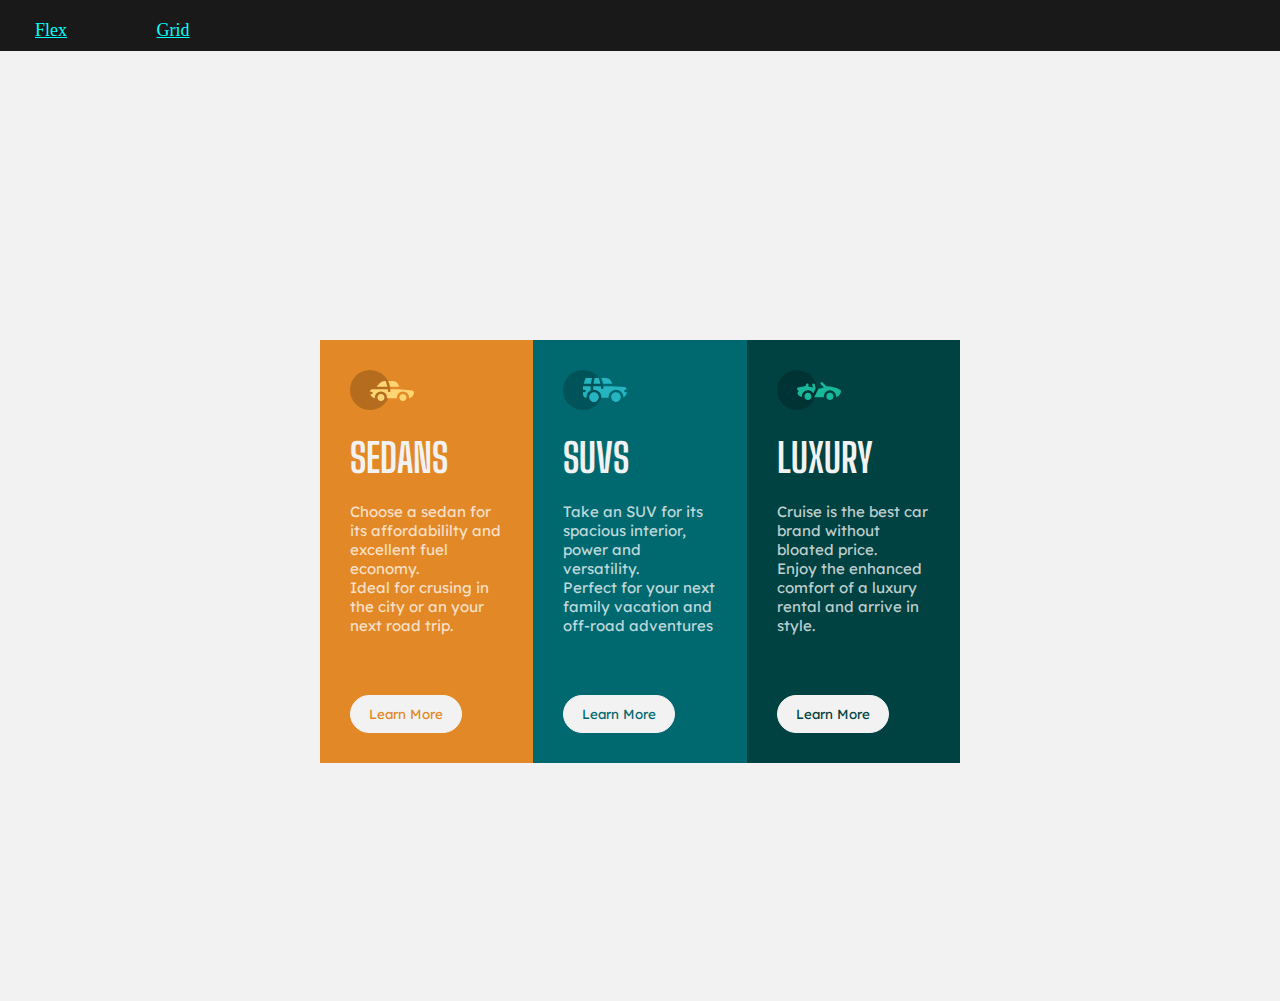
<file: index.html>
<!DOCTYPE html>
<html lang="en">
<head>
    <meta charset="UTF-8">
    <meta http-equiv="X-UA-Compatible" content="IE=edge">
    <meta name="viewport" content="width=device-width, initial-scale=1.0">
    <title>Flexbox</title>

    <link href="https://fonts.googleapis.com/css2?family=Lexend+Deca&display=swap" rel="stylesheet">
    <link href="https://fonts.googleapis.com/css2?family=Big+Shoulders+Display" rel="stylesheet">
    <link rel="stylesheet" href="style.css">
   
<body>
    <header>
        <nav>
            <ul>
                <li><a href="index.html">Flex</a></li>
                <li><a href="grid.html">Grid</a></li>
            </ul>
        </nav>
    </header>
    <main>
        <div class="sedan">
             <img src="images/icon-sedans.svg" alt="" sizes="20px">
            <h3>SEDANS</h3>
            <p>Choose a sedan for its affordabililty and excellent fuel economy.</p>
            <p>Ideal for crusing in the city or an your next road trip.</p>
            <button class="btn-1">Learn More</button>
        </div>
        <div class="suv">
            <img src="images/icon-suvs.svg" alt="" sizes="20px" srcset="">
            <h3>SUVS</h3>
            <p>Take an SUV for its spacious interior, power and versatility.</p>
            <p>Perfect for your next family vacation and off-road adventures</p>
            <button class="btn-2">Learn More</button>
        </div>
        <div class="luxury">
            <img src="images/icon-luxury.svg" alt="" sizes="20px">
            <h3>LUXURY</h3>
            <p>Cruise is the best car brand without bloated price.</p>
            <p>Enjoy the enhanced comfort of a luxury rental and arrive in style.</p>
            <button class="btn-3">Learn More</button>
        </div>
    </main>
</body>
</html>
</file>
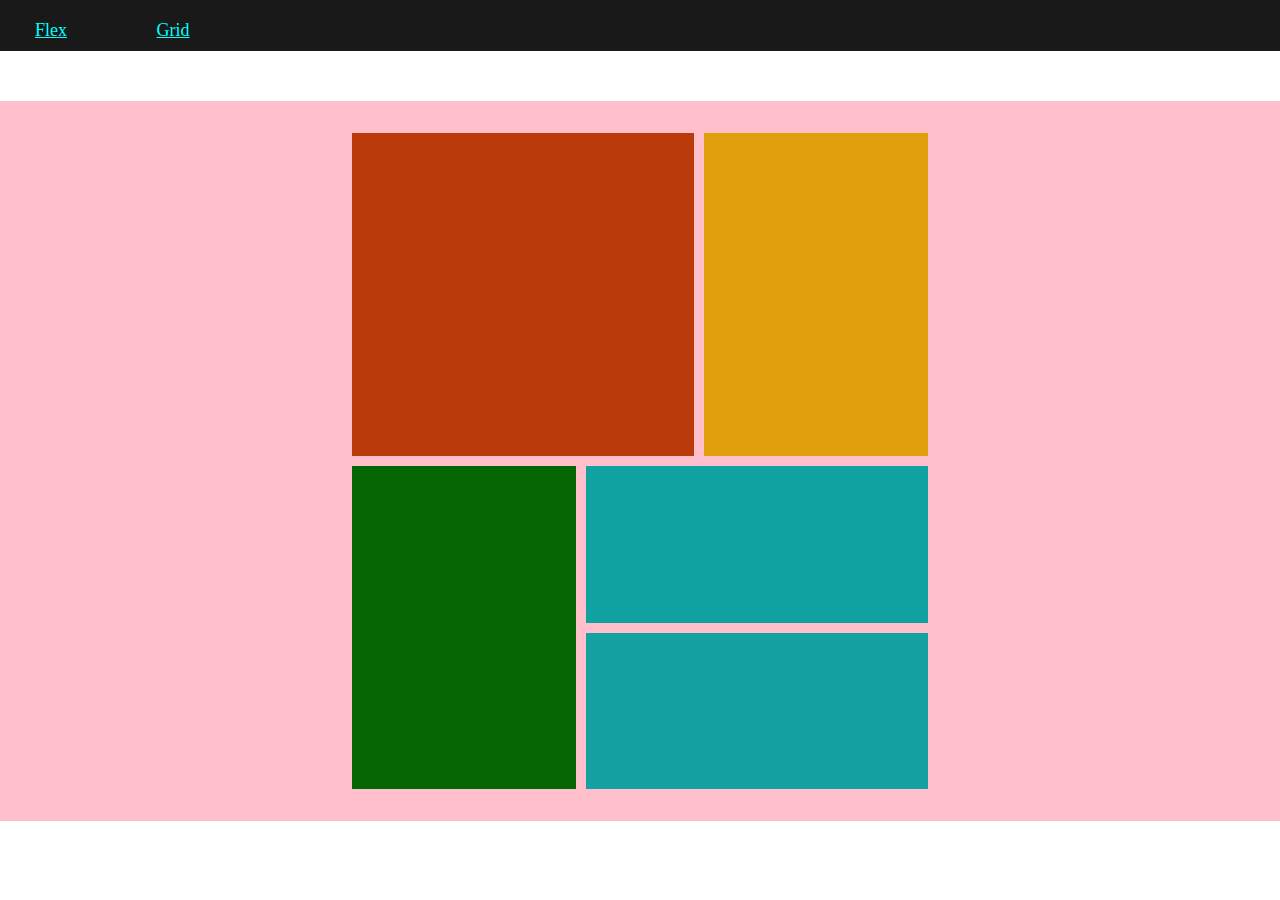
<file: grid.html>
<!DOCTYPE html>
<html lang="en">
<head>
    <meta charset="UTF-8">
    <meta http-equiv="X-UA-Compatible" content="IE=edge">
    <meta name="viewport" content="width=device-width, initial-scale=1.0">
    <title>Grid</title>

    <link rel="stylesheet" href="grid.css">
</head>
<body>
    <header>
        <nav>
            <ul>
                <li><a href="index.html">Flex</a></li>
                <li><a href="grid.html">Grid</a></li>
            </ul>
        </nav>
    </header>
    <main>
        <div class="container">
            <div class="col_1"></div>
            <div class="col_2"></div>
            <div class="col_3"></div>
            <div class="col_4"></div>
            <div class="col_5"></div>
        </div>

    </main>
    
</body>
</html>
</file>
<file: style.css>
*{
    padding:0;
    margin:0;
    box-sizing: border-box;
}
body{
    background-color:hsl(0, 0%, 95%);
    min-width: 375px;
}
header{
    background-color: #191919;
    padding:10px;
    justify-content: space-between;
    font-size: large;
    font-weight: 500;
    margin-bottom: 50px;
}
header nav ul li{
    list-style: none;
    display:inline-block;
    padding-right: 60px;
    padding-left: 25px;
    padding-top:10px;
}
nav ul li a{
    color:cyan;
}
nav ul li a:hover{
    color:rgb(211, 65, 65);
    transition: cubic-bezier(0.165, 0.84, 0.44, 1);
}
main{
    display:flex;
    margin: auto;
    width: 50%;
    justify-content: center;
    height:100vh;
    align-items: center;
}
div{
    padding:2em;
}
div img{
    margin-bottom:20px;
}
div h3{
    color:hsl(0, 0%, 95%);
    margin-bottom:20px;
    font-family: 'Big Shoulders Display', cursive;
    font-weight: 700;
    font-size: 40px;
}
div p{
    color: hsla(0, 0%, 100%, 0.75);
    font-family: 'Lexend Deca', sans-serif;
    font-weight: 400;
}
.sedan{
   background-color: hsl(31, 77%, 52%);
   font-size:15px;
   width:50%
}
.sedan .btn-1{
    margin-top: 60px;
    background-color: hsl(0, 0%, 95%);
    color: hsl(31, 77%, 52%);
    font-family: 'Lexend Deca', sans-serif;
    font-weight: 400;
    border: 1px solid hsl(0, 0%, 95%);
    padding: 10px 18px;
    border-radius: 20px;
}
.sedan .btn-1:hover{
    cursor: pointer;
    background-color:hsl(31, 77%, 52%);
    color: hsl(0, 0%, 95%);
    border:1px solid hsl(0, 0%, 95%);
}
.suv{
    background-color: hsl(184, 100%, 22%);
    font-size: 15px;
    width:50%;
}
.suv .btn-2{
    margin-top: 60px;
    background-color: hsl(0, 0%, 95%);
    color:hsl(184, 100%, 22%);
    font-family: 'Lexend Deca', sans-serif;
    font-weight: 400;
    border: 1px solid hsl(0, 0%, 95%);
    padding: 10px 18px;
    border-radius: 20px;
}
.suv .btn-2:hover{
    cursor: pointer;
    background-color: hsl(184, 100%, 22%);
    color: hsl(0, 0%, 95%);
    border:1px solid hsl(0, 0%, 95%);
}
.luxury{
    background-color: hsl(179, 100%, 13%);
    font-size: 15px;
    width:50%;
}
.luxury .btn-3{
    margin-top: 60px;
    background-color: hsl(0, 0%, 95%);
    color:hsl(179, 100%, 13%);
    font-family: 'Lexend Deca', sans-serif;
    font-weight: 400;
    border: 1px solid hsl(0, 0%, 95%);
    padding: 10px 18px;
    border-radius: 20px;
}
.luxury .btn-3:hover{
    cursor: pointer;
    background-color: hsl(179, 100%, 13%);
    color: hsl(0, 0%, 95%);
    border:1px solid hsl(0, 0%, 95%);
}
</file>
<file: grid.css>
* {
  padding: 0;
  margin: 0;
  box-sizing: border-box;
}
header {
  background-color: #191919;
  padding: 10px;
  justify-content: space-between;
  font-size: large;
  font-weight: 500;
  margin-bottom: 50px;
}
header nav ul li {
  list-style: none;
  display: inline-block;
  padding-right: 60px;
  padding-left: 25px;
  padding-top: 10px;
}
nav ul li a {
  color: cyan;
}
nav ul li a:hover {
  color: rgb(211, 65, 65);
  transition: cubic-bezier(0.165, 0.84, 0.44, 1);
}
main {
  background-color:pink; ;
}
.container{
  display: grid;
  height: 80vh;
  width:50%;
  grid-template-columns:5, 100px;
  grid-template-rows: 4, 100px;
  gap:10px;
  padding:2em;
  margin:auto;
}
.col_1 {
  background-color: rgb(186, 58, 12);
  grid-column: 1/ span 3;
  grid-row:1/ span 2;
}
.col_2 {
  background-color: rgb(225, 158, 13);
  grid-column:4 / span 2;
  grid-row:1 / span 2;
}
.col_3 {
  background-color: rgb(4, 103, 4);
  grid-row:3 / span 2;
  grid-column: 1 / span 2;
}
.col_4 {
  background-color: rgb(16, 161, 161);
  grid-column:3 / span 3;
  grid-row:3;
}
.col_5 {
  background-color: rgb(19, 161, 161);
  grid-column:3 /span 3;
  grid-row:4;

}
</file>
